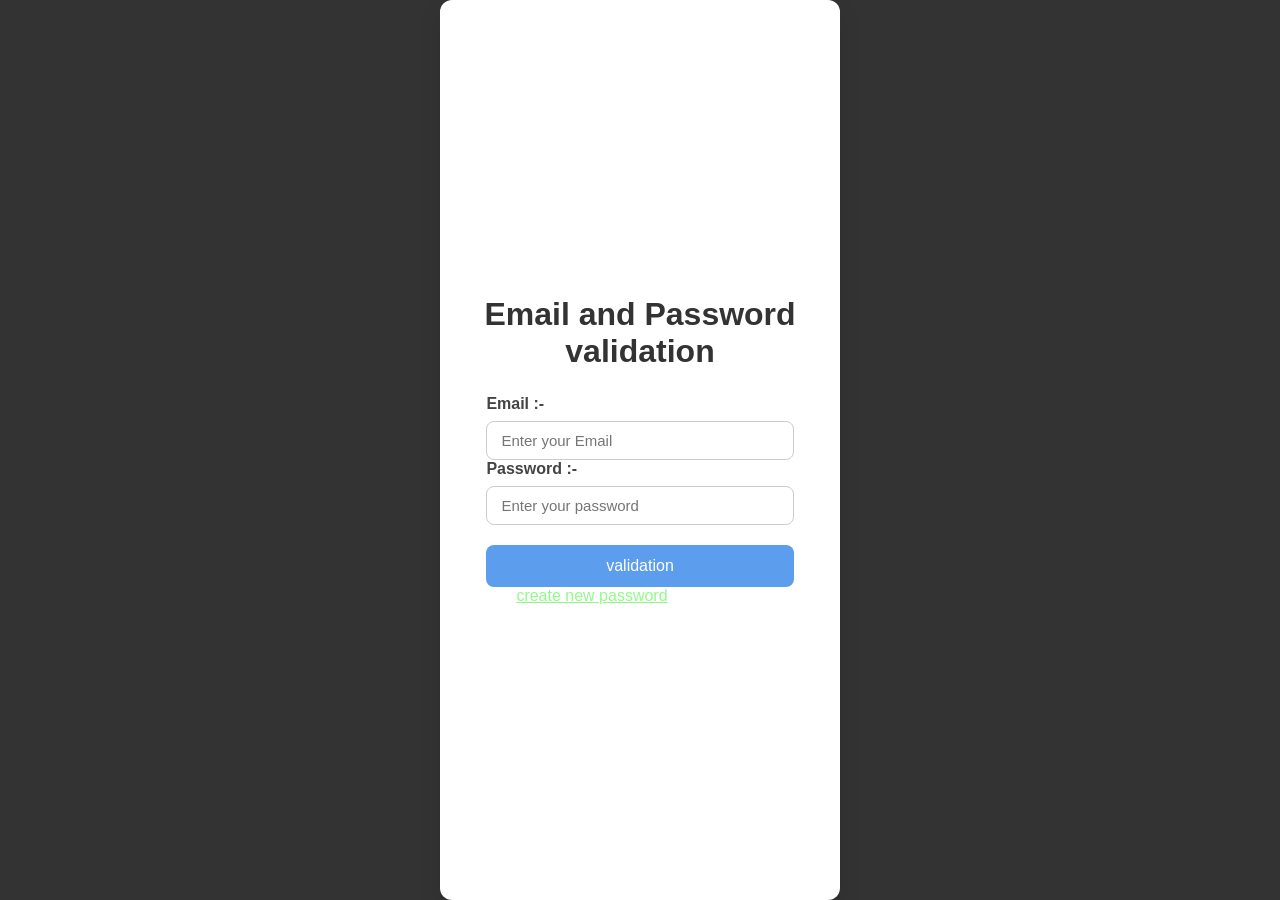
<file: index.html>
<!DOCTYPE html>

<html lang="en">

<head>

    <meta charset="UTF-8">

    <meta name="viewport" content="width=device-width, initial-scale=1.0">

    <title> document</title>

    <link rel="stylesheet" href="style.css">

</head>

<body class="light">



    <div class="container" >

      <h1>Email and Password validation</h1>

      <form  class="login-form" autocomplete="on">

  <div class="form-grop">

   <label for="email">Email :- </label>

   <input type="text" id="email" placeholder="Enter your Email">

   <small class="error" id="email-error">kjlkl</small>

  </div>



   <div class="form-grop">

   <label for="Password">Password :-</label>

   <input type="password" id="password" placeholder="Enter your password">

   <small class="error" id="password-error">jkuoio</small>

  </div>



  <button class="btn"> validation</button>

        <a href="create.html"_blank">create new password</a>

   <div class="result-massage"></div>

    </div>

  </div>



 

      </form>
</file>
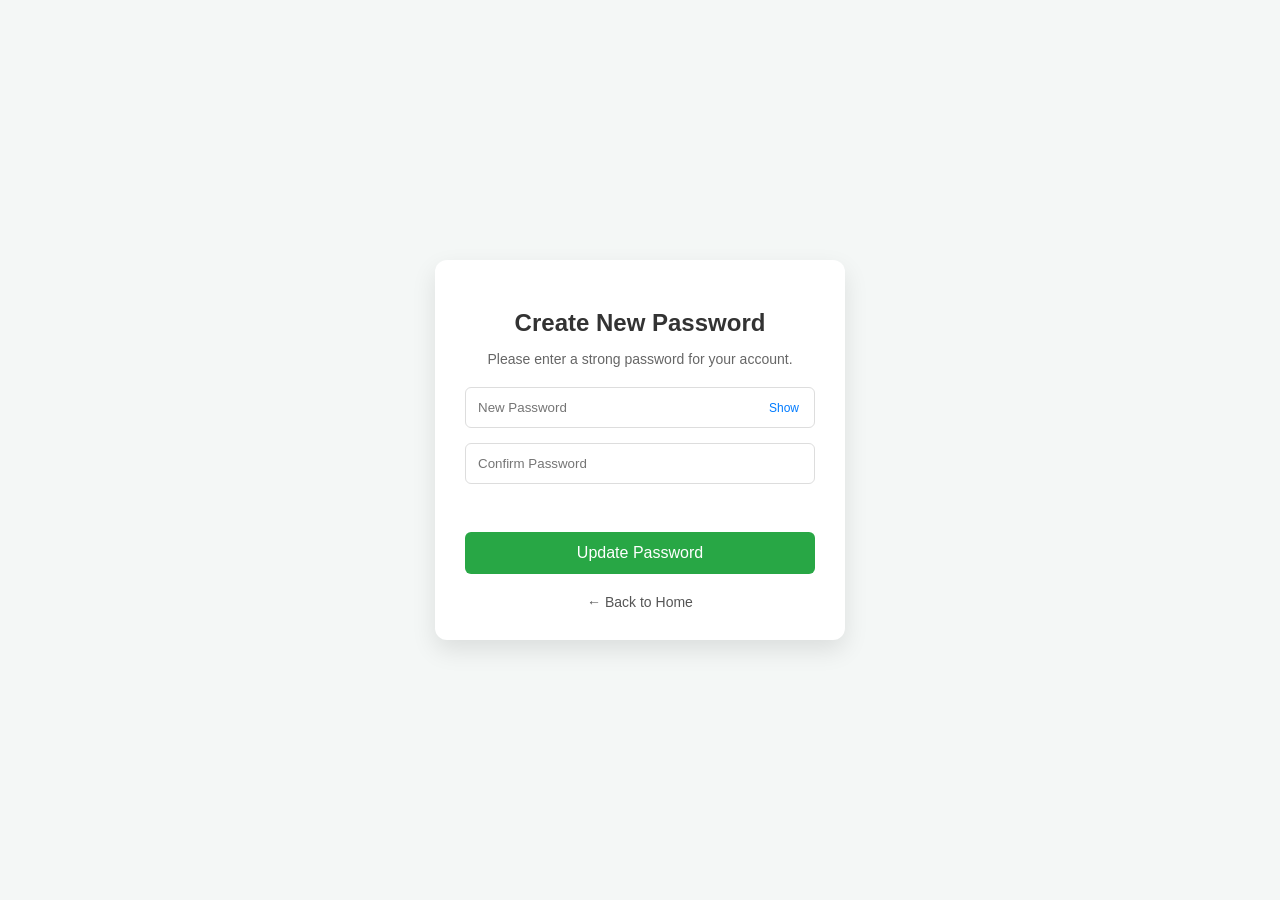
<file: create.html>
<!DOCTYPE html>
<html lang="en">
<head>
    <meta charset="UTF-8">
    <meta name="viewport" content="width=device-width, initial-scale=1.0">
    <title>Create New Password</title>

   <style>
    body {
    font-family: 'Segoe UI', Tahoma, Geneva, Verdana, sans-serif;
    background-color: #f4f7f6;
    display: flex;
    justify-content: center;
    align-items: center;
    height: 100vh;
    margin: 0;
}

.container {
    background: white;
    padding: 30px;
    border-radius: 12px;
    box-shadow: 0 10px 25px rgba(0,0,0,0.1);
    width: 350px;
    text-align: center;
}

h2 { color: #333; margin-bottom: 10px; }
p { color: #666; font-size: 14px; margin-bottom: 20px; }

.input-group {
    position: relative;
    margin-bottom: 15px;
}

input {
    width: 100%;
    padding: 12px;
    border: 1px solid #ddd;
    border-radius: 6px;
    box-sizing: border-box;
    outline: none;
}

#toggleBtn {
    position: absolute;
    right: 10px;
    top: 50%;
    transform: translateY(-50%);
    background: none;
    border: none;
    color: #007bff;
    cursor: pointer;
    font-size: 12px;
}

.btn-submit {
    width: 100%;
    padding: 12px;
    background-color: #28a745;
    color: white;
    border: none;
    border-radius: 6px;
    cursor: pointer;
    font-size: 16px;
    transition: 0.3s;
}

.btn-submit:hover { background-color: #218838; }

.btn-return {
    display: block;
    margin-top: 20px;
    text-decoration: none;
    color: #555;
    font-size: 14px;
}

.btn-return:hover { color: #000; }

#message {
    font-size: 13px;
    margin-bottom: 15px;
    min-height: 18px;
}
   </style>
</head>
<body>

    <div class="container">
        <h2>Create New Password</h2>
        <p>Please enter a strong password for your account.</p>

        <form id="passwordForm">
            <div class="input-group">
                <input type="password" id="password" placeholder="New Password" required>
                <button type="button" id="toggleBtn">Show</button>
            </div>
            
            <div class="input-group">
                <input type="password" id="confirmPassword" placeholder="Confirm Password" required>
            </div>

            <div id="message"></div>

            <button type="submit" class="btn-submit">Update Password</button>
        </form>

        <a href="index.html" class="btn-return">← Back to Home</a>
    </div>

    <script >

        const passwordForm = document.getElementById('passwordForm');
const passInput = document.getElementById('password');
const confirmInput = document.getElementById('confirmPassword');
const toggleBtn = document.getElementById('toggleBtn');
const message = document.getElementById('message');

// Password dikhane/chhupane ke liye
toggleBtn.addEventListener('click', () => {
    const type = passInput.getAttribute('type') === 'password' ? 'text' : 'password';
    passInput.setAttribute('type', type);
    toggleBtn.textContent = type === 'password' ? 'Show' : 'Hide';
});

// Form Submission logic
passwordForm.addEventListener('submit', (e) => {
    e.preventDefault();

    const passValue = passInput.value;
    const confirmValue = confirmInput.value;

    // Basic Validation
    if (passValue.length < 8) {
        message.style.color = "red";
        message.textContent = "Password kam se kam 8 characters ka hona chahiye!";
    } else if (passValue !== confirmValue) {
        message.style.color = "red";
        message.textContent = "Passwords match nahi kar rahe hain!";
    } else {
        message.style.color = "green";
        message.textContent = "Success! Password update ho gaya.";
        
        // Yahan aap API call kar sakte hain database me save karne ke liye
        console.log("New Password:", passValue);
        
        // Form reset
        passwordForm.reset();
    }
});
    </script>
</body>
</html>
</file>
<file: style.css>
* {
  box-sizing: border-box;
  margin: 0;
  padding: 0;
  font-family: 'Segoe UI', Tahoma, Geneva, Verdana, sans-serif;
}

body {

  background-color: #333;
  height: 100vh;
  display: flex;
  align-items: center;
  justify-content: center;
}

.container {
  background-color: #fff;
  padding: 30px 40px;
  border-radius: 12px;
  box-shadow: 0 10px 25px rgba(0, 0, 0, 0.1);
  /* width: 100%; */
  max-width: 400px;
}

h1 {
  text-align: center;
  margin-bottom: 25px;
  color: #333;
}

/* Form layout */
.login-form .form-group {
  margin-bottom: 20px;
}

label {
  display: block;
  font-weight: 600;
  margin-bottom: 8px;
  color: #444;
}

input[type="text"],
input[type="password"] {
  width: 100%;
  padding: 10px 14px;
  border: 1px solid #ccc;
  border-radius: 8px;
  transition: border 0.3s ease;
  font-size: 15px;
}

input:focus {
  border-color: #5c9ded;
  outline: none;
  box-shadow: 0 0 5px rgba(92, 157, 237, 0.4);
}



.error {
  color: #e74c3c;
  font-size: 13px;
  margin-top: 5px;
  display: none; 
  
}



.btn {
  width: 100%;
  padding: 12px;
  border: none;
  background: #5c9ded;
  color: white;
  font-size: 16px;
  border-radius: 8px;
  cursor: pointer;
  transition: background 0.3s ease;
}

.btn:hover {
  background: #417ee0;
}



.result-message {
  margin-top: 20px;
  font-size: 14px;
  color: #e74c3c;
  text-align: center;
  display: none; /* Show conditionally via JS */
}


@media (max-width: 480px) {
  .container {
    padding: 20px;
  }

  h1 {
    font-size: 20px;
  }
}
a{
  color:rgba(41, 245, 23, 0.514);
  margin:30px ;
}





/* loggle button */
:root{
   --bg-light:"white";
   --text-light:"black";

   --bg-dark:"black";
   --text-dark:"white";


}
body .light{
   background-color: var(--bg-light);
   color:var(--text-light) ;
}
body .dark{
   background-color: var(--bg-dark);
   color: var(--text-dark);
}
body{
   margin: 0;
  transition:background-color 3s ease,
  color 3s ease;
}
.container{
 display: flex;
 flex-direction: column;
 height: 100vh;
 justify-content: center;
 align-items: center;
}
button{
   margin-top:20px ;
   padding: 10px 20px;
   cursor: pointer;
   font-size: 16px;
   border: none;
   border-radius: 6px;
   background-color: rgb(60, 60, 163);
   color: antiquewhite;
}
</file>
